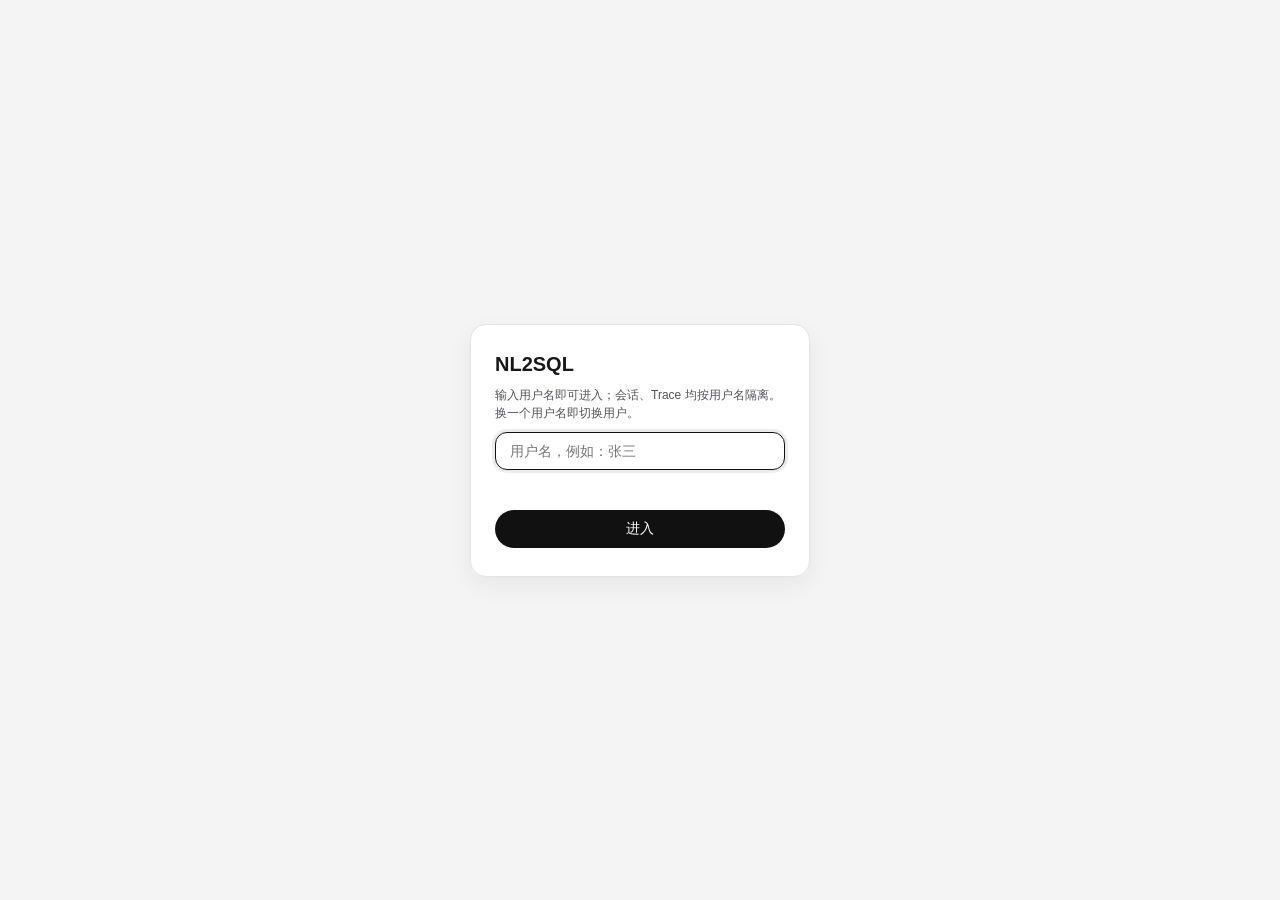
<file: frontend/login.html>
<!DOCTYPE html>
<html lang="zh-CN" data-auth="none">
<head>
  <meta charset="UTF-8" />
  <meta name="viewport" content="width=device-width, initial-scale=1.0" />
  <title>登录 - NL2SQL</title>
  <link rel="stylesheet" href="static/css/main.css" />
  <link rel="stylesheet" href="static/css/auth.css" />
</head>
<body class="auth-page">
  <form id="login-form" class="auth-card" autocomplete="off">
    <h1>NL2SQL</h1>
    <p class="auth-tip">输入用户名即可进入；会话、Trace 均按用户名隔离。换一个用户名即切换用户。</p>
    <input id="login-name" class="auth-input" type="text" maxlength="32" placeholder="用户名，例如：张三" autofocus />
    <div class="auth-error" id="login-error"></div>
    <button class="auth-submit" type="submit">进入</button>
  </form>

  <script src="static/js/auth.js"></script>
  <script>
    (function () {
      const input = document.getElementById("login-name");
      const errorEl = document.getElementById("login-error");
      const params = new URLSearchParams(location.search);
      // 只允许站内回跳，避免开放重定向
      const rawNext = params.get("next") || "/";
      const next = rawNext.startsWith("/") && !rawNext.startsWith("//") ? rawNext : "/";

      input.value = Auth.userName();
      if (input.value) setTimeout(() => input.select(), 30);

      document.getElementById("login-form").addEventListener("submit", (e) => {
        e.preventDefault();
        const name = input.value.trim();
        if (!name) {
          errorEl.textContent = "请输入用户名";
          input.focus();
          return;
        }
        if (/[:\r\n\t]/.test(name)) {
          errorEl.textContent = "用户名不能包含冒号或换行";
          input.focus();
          return;
        }
        Auth.setUser(name);
        location.href = next;
      });
    })();
  </script>
</body>
</html>
</file>
<file: frontend/static/css/main.css>
/* 全局样式：变量定义、重置样式、布局、响应式适配 */

:root {
  /* 石墨极简：黑白灰主色 + 单一红色仅用于错误 */
  --primary-color: #111111;
  --primary-hover: #000000;
  --bg-color: #f4f4f5;
  --text-color: #18181b;
  --text-2: #52525b;
  --text-3: #a1a1aa;
  --border-color: #e4e4e7;
  --border-strong: #d4d4d8;
  --surface: #ffffff;
  --surface-2: #fafafa;
  --surface-3: #f4f4f5;
  --danger: #dc2626;
  --radius-sm: 8px;
  --radius-md: 12px;
  --radius-lg: 16px;
  --radius-pill: 999px;
}

* {
  margin: 0;
  padding: 0;
  box-sizing: border-box;
}

body {
  font-family: -apple-system, BlinkMacSystemFont, "Segoe UI", Roboto, sans-serif;
  background: var(--bg-color);
  color: var(--text-color);
}

#app {
  height: 100vh;
  display: flex;
  flex-direction: column;
}

.app-header {
  display: flex;
  align-items: center;
  justify-content: space-between;
  gap: 16px;
  padding: 8px 16px;
  border-bottom: 1px solid var(--border-color);
  background: var(--surface);
}

.app-header h1 {
  font-size: 18px;
  line-height: 1;
  font-weight: 800;
  letter-spacing: -0.02em;
}

/* 顶栏左：会话开关 + 标题；右：文字入口 + 当前用户 */
.header-left {
  display: flex;
  align-items: center;
  gap: 8px;
  min-width: 0;
}

.header-right {
  display: flex;
  align-items: center;
  gap: 6px;
  margin-left: auto;
}

.nav-link {
  display: inline-flex;
  align-items: center;
  padding: 6px 12px;
  border: 1px solid transparent;
  border-radius: var(--radius-pill);
  background: none;
  color: var(--text-2);
  font-size: 13px;
  font-family: inherit;
  line-height: 1;
  text-decoration: none;
  cursor: pointer;
  white-space: nowrap;
  transition: color 0.15s, background 0.15s;
}

.nav-link:hover {
  background: var(--surface-3);
  color: var(--text-color);
}

/* 页面顶栏右侧操作区（评测日志 / Trace 页共用） */
.topbar-actions {
  display: flex;
  align-items: center;
  gap: 10px;
  margin-left: auto;
}

.chat-box {
  flex: 1;
  min-width: 0;
  overflow-y: auto;
  padding: 16px 12px;
  background: var(--surface);
  border: 1px solid var(--border-color);
  border-radius: var(--radius-lg);
}

.chat-input-bar {
  display: flex;
  flex-wrap: wrap;
  gap: 8px;
  margin: 0 8px 8px;
  padding: 12px 16px;
  border: 1px solid var(--border-color);
  border-radius: var(--radius-lg);
  background: var(--surface);
  box-shadow: 0 1px 2px rgba(0, 0, 0, 0.03);
}

.chat-input-bar input {
  flex: 1;
  padding: 11px 16px;
  border: 1px solid var(--border-strong);
  border-radius: var(--radius-pill);
  font-size: 14px;
  outline: none;
  background: var(--surface);
  color: var(--text-color);
  transition: border-color 0.15s, box-shadow 0.15s;
}

.chat-input-bar input:focus {
  border-color: var(--primary-color);
  box-shadow: 0 0 0 3px rgba(17, 17, 17, 0.08);
}

.message {
  max-width: 80%;
  word-break: break-word;
  white-space: pre-wrap;
}

@media (max-width: 768px) {
  .app-body {
    gap: 6px;
    padding: 6px;
  }

  .chat-input-bar {
    margin: 0 6px 6px;
  }

  .message {
    max-width: 92%;
  }
}

/* ===== 三栏布局：会话栏 | 对话区 | 数据字典栏（VS Code 式浮动模块） ===== */
.app-body {
  display: flex;
  flex: 1;
  min-height: 0;
  overflow: hidden;
  gap: 8px;
  padding: 8px;
}

.side-panel {
  width: 240px;
  background: var(--surface);
  border: 1px solid var(--border-color);
  border-radius: var(--radius-lg);
  display: flex;
  flex-direction: column;
  overflow: hidden;
  flex-shrink: 0;
}

.dict-panel {
  width: 280px;
}

.panel-header {
  display: flex;
  justify-content: space-between;
  align-items: center;
  padding: 12px 14px;
  font-size: 13px;
  font-weight: 700;
  letter-spacing: 0.02em;
  color: var(--text-color);
  border-bottom: 1px solid var(--border-color);
}

/* 顶栏图标按钮 */
.icon-btn {
  background: none;
  border: none;
  font-size: 18px;
  cursor: pointer;
  color: var(--text-2);
  padding: 4px 8px;
  border-radius: var(--radius-sm);
  transition: background 0.15s, color 0.15s;
}

.icon-btn:hover {
  background: var(--surface-3);
  color: var(--text-color);
}

/* 响应式：窄屏隐藏侧栏 */
@media (max-width: 1100px) {
  .dict-panel { display: none; }
}
@media (max-width: 860px) {
  .session-panel { display: none; }
}

/* 顶栏按钮开合侧栏：桌面端手动收起 */
.side-panel.collapsed {
  display: none;
}

/* 窄屏端：按钮以抽屉形式弹出被隐藏的侧栏 */
@media (max-width: 1100px) {
  .dict-panel.open {
    display: flex;
    position: fixed;
    top: 45px;
    right: 0;
    bottom: 0;
    z-index: 60;
    box-shadow: -4px 0 12px rgba(0, 0, 0, 0.15);
  }
}
@media (max-width: 860px) {
  .session-panel.open {
    display: flex;
    position: fixed;
    top: 45px;
    left: 0;
    bottom: 0;
    z-index: 60;
    box-shadow: 4px 0 12px rgba(0, 0, 0, 0.15);
  }
}

/* ===== 会话列表 ===== */
.session-list {
  flex: 1;
  overflow-y: auto;
  padding: 6px;
}

.session-item {
  display: flex;
  justify-content: space-between;
  align-items: center;
  padding: 8px 12px;
  border-radius: var(--radius-md);
  cursor: pointer;
  font-size: 13px;
  color: var(--text-2);
  transition: background 0.15s, color 0.15s;
}

.session-item:hover {
  background: var(--surface-3);
  color: var(--text-color);
}

.session-item.active {
  background: var(--primary-color);
  color: #fff;
}

.session-title {
  flex: 1;
  white-space: nowrap;
  overflow: hidden;
  text-overflow: ellipsis;
}

.session-del {
  border: none;
  background: none;
  color: var(--text-3);
  cursor: pointer;
  font-size: 14px;
  padding: 0 4px;
}

.session-del:hover {
  color: var(--danger);
}

.btn-sm {
  font-size: 12px;
  padding: 3px 10px;
}

/* ===== 数据字典 ===== */
.dict-body {
  flex: 1;
  overflow-y: auto;
  padding: 8px 10px;
  font-size: 12px;
}

.dict-empty {
  color: var(--text-3);
  text-align: center;
  padding: 20px 0;
}

.dict-section-title {
  font-weight: 600;
  color: var(--text-color);
  margin: 10px 0 6px;
  font-size: 13px;
}

.dict-table-head {
  display: flex;
  align-items: center;
  gap: 4px;
  padding: 4px 2px;
  cursor: pointer;
  color: var(--text-color);
}

.dict-caret {
  color: var(--text-3);
  width: 12px;
}

.dict-table-name {
  font-weight: 500;
  color: var(--text-color);
}

.dict-table-name:hover {
  text-decoration: underline;
}

.dict-table-comment {
  color: var(--text-3);
}

.dict-columns {
  padding-left: 18px;
}

.dict-col {
  display: flex;
  align-items: center;
  gap: 6px;
  padding: 2px 0;
  color: var(--text-2);
}

.dict-col-name {
  color: var(--text-color);
  min-width: 90px;
}

.dict-col-type {
  color: var(--text-2);
  font-family: ui-monospace, SFMono-Regular, Menlo, Consolas, monospace;
  font-size: 11px;
}

.dict-col-comment {
  color: var(--text-3);
  flex: 1;
  white-space: nowrap;
  overflow: hidden;
  text-overflow: ellipsis;
}

.tag {
  font-size: 10px;
  padding: 0 6px;
  border-radius: var(--radius-pill);
  line-height: 16px;
  border: 1px solid var(--border-color);
  background: var(--surface);
  color: var(--text-2);
}

.tag-pk {
  background: var(--primary-color);
  border-color: var(--primary-color);
  color: #fff;
}

.tag-idx {
  background: var(--surface-3);
  border-color: var(--border-strong);
  color: var(--text-2);
}

.dict-sem-group {
  margin-bottom: 8px;
}

.dict-sem-title {
  color: var(--text-2);
  margin-bottom: 2px;
}

.dict-sem-item {
  display: flex;
  align-items: center;
  gap: 5px;
  padding: 2px 0;
}

.dict-sem-term {
  color: var(--text-color);
  white-space: nowrap;
}

.dict-sem-arrow {
  color: var(--text-3);
}

.dict-sem-expr {
  color: var(--text-2);
  background: var(--surface-3);
  padding: 1px 8px;
  border-radius: var(--radius-pill);
  font-size: 11px;
  white-space: nowrap;
  overflow: hidden;
  text-overflow: ellipsis;
}
</file>
<file: frontend/static/css/auth.css>
/* 登录页与评测日志口令弹层 */

body.auth-page {
  min-height: 100vh;
  display: flex;
  align-items: center;
  justify-content: center;
  background: var(--bg-color);
  padding: 20px;
}

.auth-card {
  width: 100%;
  max-width: 340px;
  background: #fff;
  border: 1px solid var(--border-color);
  border-radius: var(--radius-lg);
  padding: 28px 24px;
  box-shadow: 0 8px 24px rgba(0, 0, 0, 0.06);
  display: flex;
  flex-direction: column;
  gap: 10px;
}

.auth-card h1 { font-size: 20px; }
.auth-card h2 { font-size: 16px; }

.auth-tip {
  color: var(--text-2);
  font-size: 12px;
  line-height: 1.5;
}

.auth-input {
  padding: 10px 14px;
  border: 1px solid var(--border-strong);
  border-radius: var(--radius-md);
  font-size: 14px;
  outline: none;
  transition: border-color 0.15s, box-shadow 0.15s;
}
.auth-input:focus {
  border-color: var(--primary-color);
  box-shadow: 0 0 0 3px rgba(17, 17, 17, 0.08);
}

.auth-submit {
  margin-top: 4px;
  padding: 10px;
  border: none;
  border-radius: var(--radius-pill);
  background: var(--primary-color);
  color: #fff;
  font-size: 14px;
  cursor: pointer;
  transition: background 0.15s;
}
.auth-submit:hover { background: var(--primary-hover); }

.auth-error {
  color: var(--danger);
  font-size: 12px;
  min-height: 16px;
}

/* 口令验证遮罩 */
.auth-gate {
  position: fixed;
  inset: 0;
  z-index: 100;
  background: rgba(17, 24, 39, 0.45);
  display: flex;
  align-items: center;
  justify-content: center;
  padding: 20px;
}
</file>
